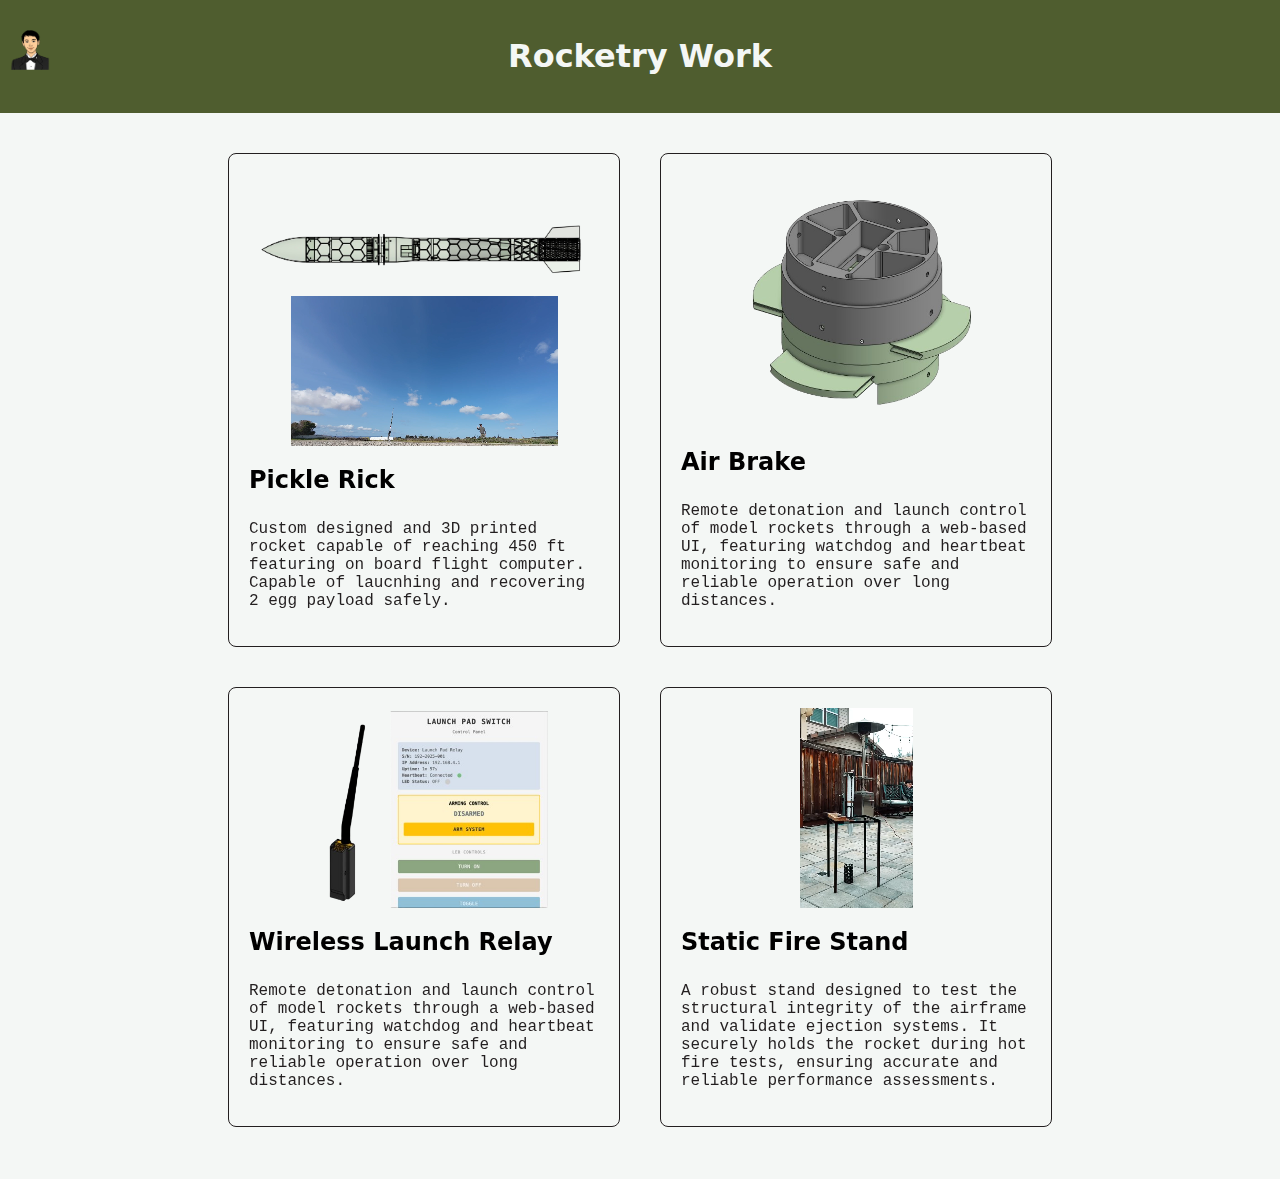
<file: rocketry.html>
<!DOCTYPE html>
<html lang="en">
<head>
    <meta charset="UTF-8">
    <meta name="viewport" content="width=device-width, initial-scale=1.0">
    <title>Robotics Info</title>
    <link rel="stylesheet" href="css/styles.css">
</head>
<body>
    <header>
        <h1 style="text-align: center; justify-content: center;">Rocketry Work</h1>
    <a href="index.html" style="position: absolute; top: 10px; left: 10px;">
        <img src="assets/clipArtIcon.png" alt="Home" style="width: 40px; height: 40px; position: absolute; top: 50%; transform: translateY(50%);">
    </a>
    </header>
    <div class="container">
        <div class="card">
            <image width="100%" height="auto" src="assets/PickleRick.png" alt = "Pickle Rick">
            <video width="100%" height="150" src="assets/3.29 launch.mov" autoplay muted loop></video>
            <h2>Pickle Rick</h2>
            <p>Custom designed and 3D printed rocket capable of reaching 450 ft featuring on board flight computer. Capable of laucnhing and recovering 2 egg payload safely.
            </p>
        </div>
        <div class="card">
            <div style="text-align: center;">
                <image width="250" height="250" src="assets/AirBrake.png" alt="AirBrakeCAD">
            </div>
            <h2>Air Brake</h2>
            <p>Remote detonation and launch control of model rockets through a web-based UI, featuring watchdog and heartbeat monitoring to ensure safe and reliable operation over long distances.</p>
        </div>
        <div class="card">
            <image width="100%" height="auto" src="assets/LaunchRelay.png" alt="Launch Relay">
            <h2>Wireless Launch Relay</h2>
            <p>Remote detonation and launch control of model rockets through a web-based UI, featuring watchdog and heartbeat monitoring to ensure safe and reliable operation over long distances.</p>
        </div>
        <div class="card">
            <video width="100%" height="200" src="assets/staticFire.mov" autoplay muted loop></video>
            <h2>Static Fire Stand</h2>
            <p>A robust stand designed to test the structural integrity of the airframe and validate ejection systems. It securely holds the rocket during hot fire tests, ensuring accurate and reliable performance assessments.</p>
        </div>
        
    </div>
</body>
</html>
</file>
<file: css/styles.css>
:root {
    --primary-green: #4F5D2F;
    --primary-red: #BB4430;
    --background-color: #F4F7F5;
    --text-color-black: #231F20;
    --header-text-color: #F4F7F5;
    --button-hover-color: #a03820;
    --card-shadow-color: rgba(0, 0, 0, 0.1);
}
body {
    font-family: system-ui, -apple-system, BlinkMacSystemFont, 'Segoe UI', Roboto, Oxygen, Ubuntu, Cantarell, 'Open Sans', 'Helvetica Neue', sans-serif;
    margin: 0;
    padding: 0;
    box-sizing: border-box;
    overflow-x: hidden;
}
header {
    background-color: var(--primary-green);
    color: var(--header-text-color);
    padding: 1rem;
    text-align: left;
}
.hero {
    position: relative;
    display: flex;
    flex-direction: column;
    align-items: center;
    justify-content: center;
    height: 80vh;
    background-color: var(--background-color);
    color: var(--text-color-black);
    text-align: center;
    overflow: hidden;
}
.hero h1 {
    font-size: 3rem;
    margin: 0;
    position: relative;
    z-index: 10;
}
.hero p {
    font-size: 1.2rem;
    margin: 0.5rem 0;
    position: relative;
    z-index: 10;
}
#particle-canvas {
    background-color: var(--background-color);
    position: absolute;
    top: 0;
    left: 0;
    width: 100%;
    height: 100%;
    pointer-events: none;
}
.particle-button {
    position: absolute;
    padding: 0.8rem 1.5rem;
    font-size: 1rem;
    border: .5px solid var(--text-color-black);
    border-radius: 60px;
    cursor: pointer;
    background-color: var(--background-color);
    color: var(--text-color-black);
    font-weight: bold;
    pointer-events: auto;
    transition: transform 0.1s;
    z-index: 5;
}
.particle-button:hover {
    transform: scale(1.1);
    background-color: var(--button-hover-color);
    color: white;
    border: 2px solid var(--background-color); 
}
.portrait-container {
    position: relative;
    width: 240px;
    height: 240px;
    z-index: 10;
    margin-top: 1rem;
    cursor: cursor;
    overflow: hidden;
    border-radius: 5px;
}
.portrait-base {
    width: 100%;
    height: 100%;
    object-fit: cover;
    display: block;
}
.portrait-reveal-layer {
    position: absolute;
    top: 0;
    left: 0;
    width: 100%;
    height: 100%;
    pointer-events: none;
}
#reveal-canvas {
    position: absolute;
    top: 0;
    left: 0;
    width: 100%;
    height: 100%;
}
.about-me{
    padding: 5rem 2rem;
    background-color: var(--background-color);
    max-width: 1200px;
    margin: 0 auto;
    text-align: center;
}
.about-me h1{
    padding: 4rem 2rem;
    background-color: var(--background-color);
    color: var(--primary-green);
    max-width: 1200px;
    margin: 0 auto;
    text-align: center;
}
.card-container {
    display: grid;
    grid-template-columns: repeat(auto-fit, minmax(300px, 1fr));
    gap: 2rem;
    margin-right: 2.2rem;
}

.info-card {
    background: var(--background--color);
    border: 1px solid var(--text-color-black);
    border-radius: 8px;
    width: 100%;
    margin-right: 20px;
    grid-column: span 2;
    padding: 20px;
    text-align: left;
    transition: transform 0.3s ease, box-shadow 0.3s ease;
}

.info-card h3 {
    color: var(--text-color-black);
    font-size: 1.5rem;
    margin-bottom: 1rem;
}

.info-card p {
    font-size: 1em;
    font-family: 'Fira Code', monospace;
    color: var(--text-color-black);
    margin-bottom: 1rem;
    line-height: 1.8em;
    text-align: left;
}



.slide-left {
    transform: translateX(-100px);
}

.slide-right {
    transform: translateX(100px);
}

.info-card.visible {
    opacity: 1;
    transform: translateX(0);
}
body {
    font-family: system-ui, -apple-system, BlinkMacSystemFont, 'Segoe UI', Roboto, Oxygen, Ubuntu, Cantarell, 'Open Sans', 'Helvetica Neue', sans-serif;
    margin: 0;
    padding: 0;
    background-color: var(--background-color);
}
.container {
    display: flex;
    flex-wrap: wrap;
    justify-content: center;
    padding: 20px;
}
.card {
    background: var(--background--color);
    border: 1px solid var(--text-color-black);
    border-radius: 8px;
    margin: 20px;
    padding: 20px;
    width: 350px;
    text-align: left;
    display: flex;
    flex-direction: column;
    justify-content: flex-end;
}
.card h2 {
    font-size: 1.5em;
    font-family: system-ui, -apple-system, BlinkMacSystemFont, 'Segoe UI', Roboto, Oxygen, Ubuntu, Cantarell, 'Open Sans', 'Helvetica Neue', sans-serif;
    margin-bottom: 10px; 
    flex-direction: column;
    justify-content: flex-end;

}
.card p {
    font-size: 1em;
    font-family: 'Fira Code', monospace;
    color: var(--text-color-black);
    margin-top: 10;
    margin-bottom: 10;
    display: flex;
    flex-direction: column;
    justify-content: flex-end;
}
</file>
